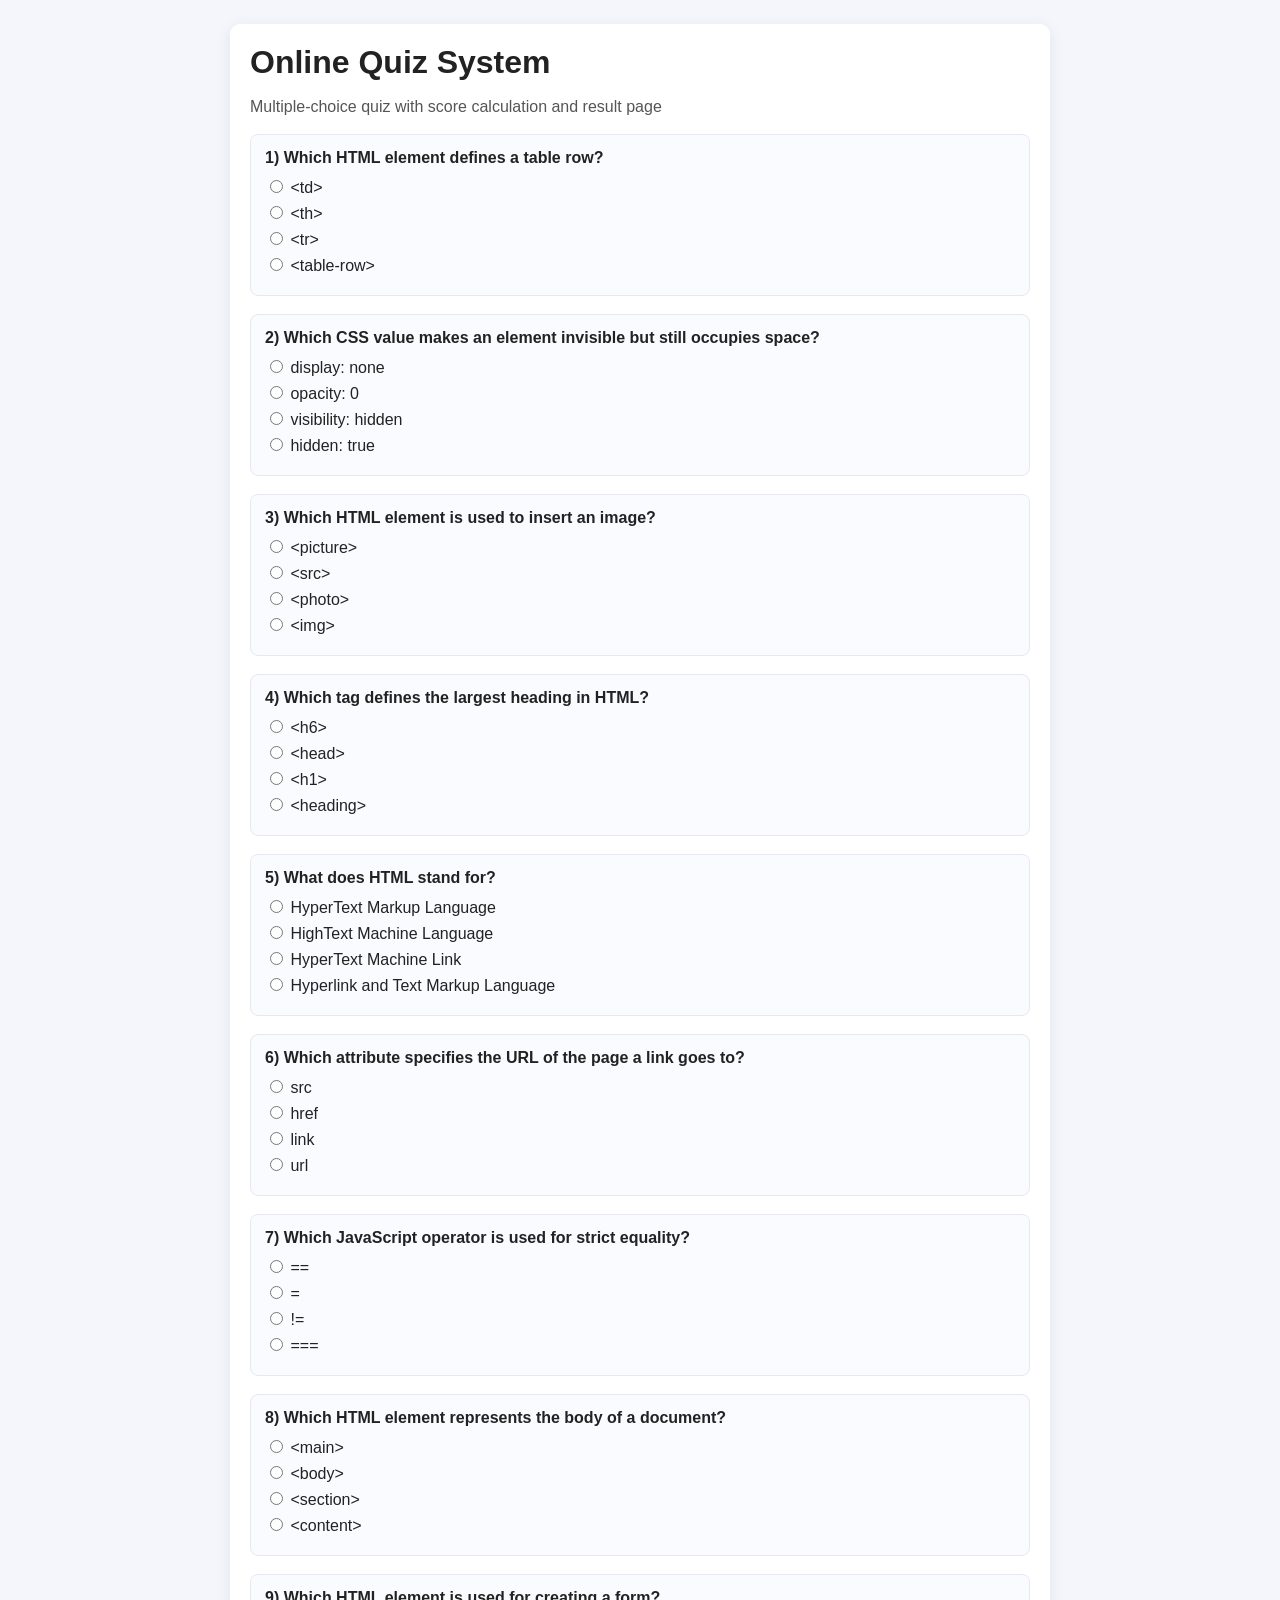
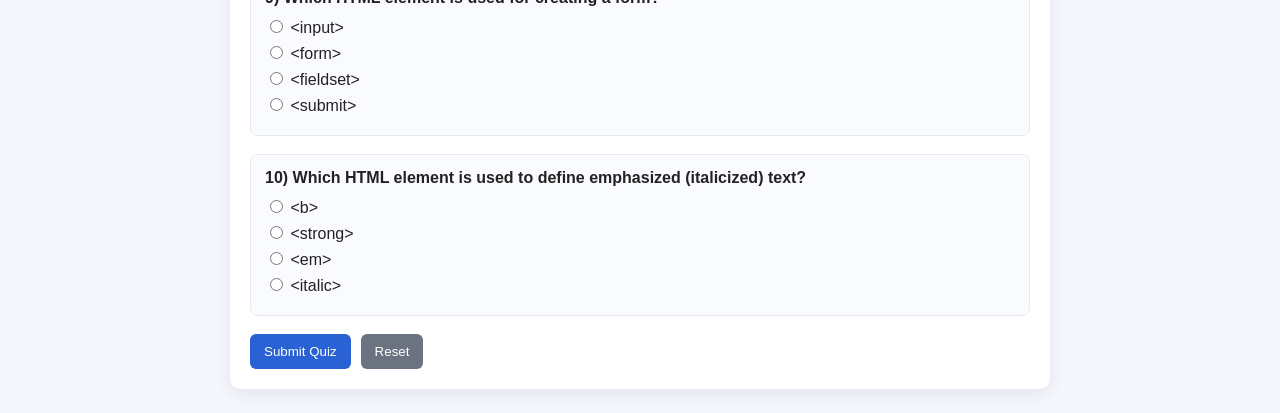
<file: index.html>
<!DOCTYPE html>
<html lang="en">
<head>
  <meta charset="UTF-8" />
  <meta name="viewport" content="width=device-width, initial-scale=1.0" />
  <title>Online Quiz System</title>
  <link rel="stylesheet" href="style.css" />
</head>
<body>
  <main class="container">
    <h1>Online Quiz System</h1>
    <p class="subtitle">Multiple-choice quiz with score calculation and result page</p>

    <form id="quiz-form">
      <div id="questions-container"></div>

      <div class="actions">
        <button type="submit">Submit Quiz</button>
        <button type="button" id="reset-btn">Reset</button>
      </div>
    </form>

    <section id="result" class="result hidden" aria-live="polite"></section>
  </main>

  <script src="question.js"></script>
  <script src="script.js"></script>
</body>
</html>
</file>
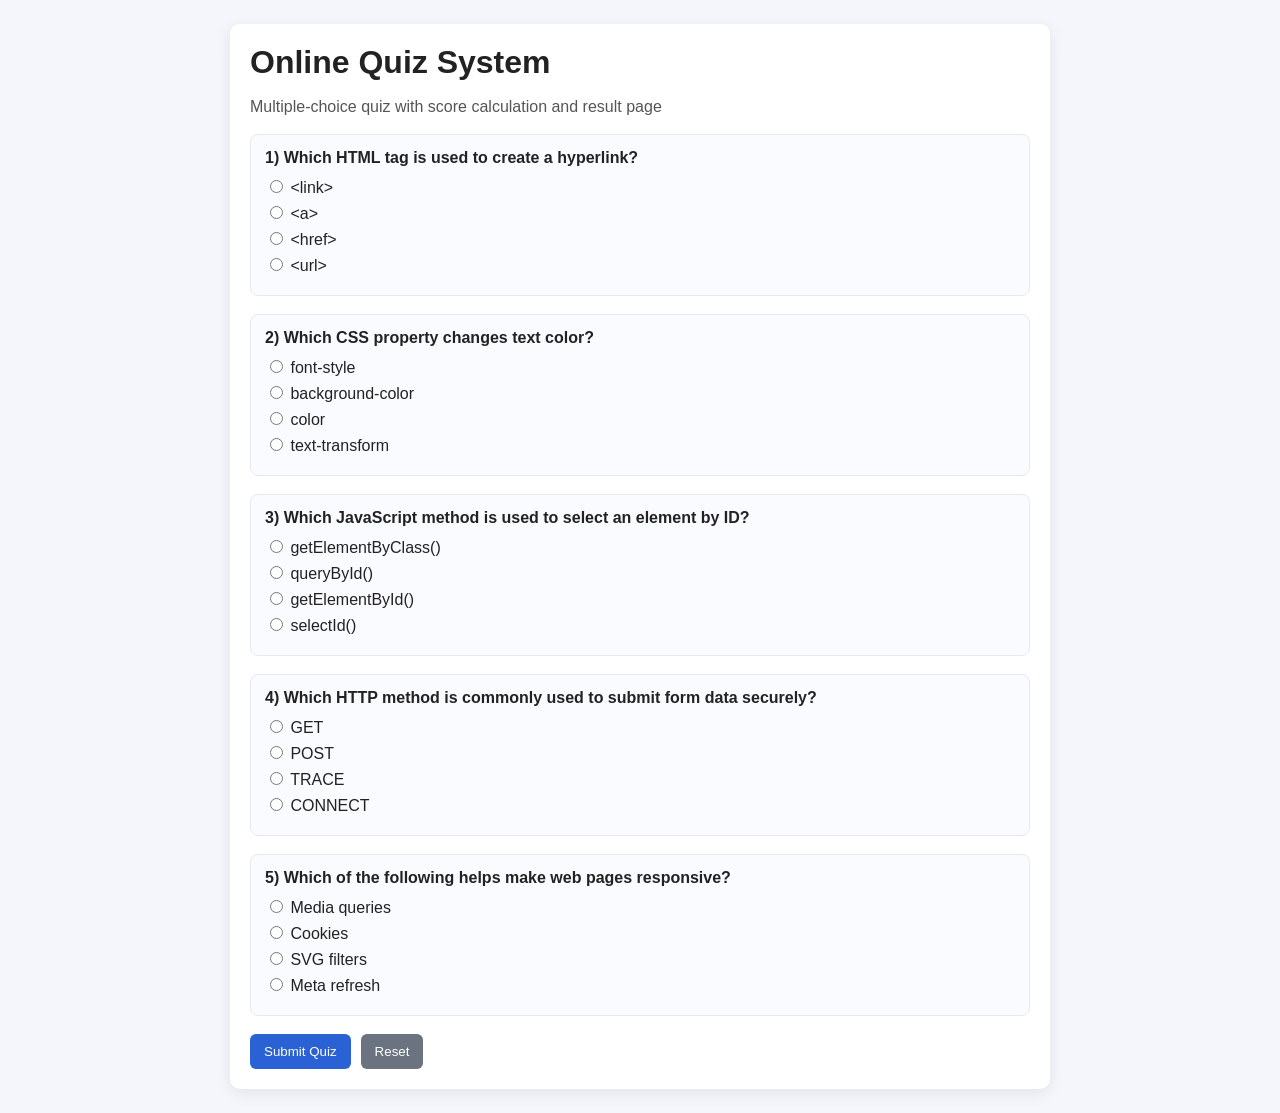
<file: Mini_Project_Online_Quiz/index.html>
<!DOCTYPE html>
<html lang="en">
<head>
  <meta charset="UTF-8" />
  <meta name="viewport" content="width=device-width, initial-scale=1.0" />
  <title>Online Quiz System</title>
  <link rel="stylesheet" href="style.css" />
</head>
<body>
  <main class="container">
    <h1>Online Quiz System</h1>
    <p class="subtitle">Multiple-choice quiz with score calculation and result page</p>

    <form id="quiz-form">
      <section class="question">
        <h2>1) Which HTML tag is used to create a hyperlink?</h2>
        <label><input type="radio" name="q1" value="a"> &lt;link&gt;</label>
        <label><input type="radio" name="q1" value="b"> &lt;a&gt;</label>
        <label><input type="radio" name="q1" value="c"> &lt;href&gt;</label>
        <label><input type="radio" name="q1" value="d"> &lt;url&gt;</label>
      </section>

      <section class="question">
        <h2>2) Which CSS property changes text color?</h2>
        <label><input type="radio" name="q2" value="a"> font-style</label>
        <label><input type="radio" name="q2" value="b"> background-color</label>
        <label><input type="radio" name="q2" value="c"> color</label>
        <label><input type="radio" name="q2" value="d"> text-transform</label>
      </section>

      <section class="question">
        <h2>3) Which JavaScript method is used to select an element by ID?</h2>
        <label><input type="radio" name="q3" value="a"> getElementByClass()</label>
        <label><input type="radio" name="q3" value="b"> queryById()</label>
        <label><input type="radio" name="q3" value="c"> getElementById()</label>
        <label><input type="radio" name="q3" value="d"> selectId()</label>
      </section>

      <section class="question">
        <h2>4) Which HTTP method is commonly used to submit form data securely?</h2>
        <label><input type="radio" name="q4" value="a"> GET</label>
        <label><input type="radio" name="q4" value="b"> POST</label>
        <label><input type="radio" name="q4" value="c"> TRACE</label>
        <label><input type="radio" name="q4" value="d"> CONNECT</label>
      </section>

      <section class="question">
        <h2>5) Which of the following helps make web pages responsive?</h2>
        <label><input type="radio" name="q5" value="a"> Media queries</label>
        <label><input type="radio" name="q5" value="b"> Cookies</label>
        <label><input type="radio" name="q5" value="c"> SVG filters</label>
        <label><input type="radio" name="q5" value="d"> Meta refresh</label>
      </section>

      <div class="actions">
        <button type="submit">Submit Quiz</button>
        <button type="button" id="reset-btn">Reset</button>
      </div>
    </form>

    <section id="result" class="result hidden" aria-live="polite"></section>
  </main>

  <script src="script.js"></script>
</body>
</html>
</file>
<file: style.css>
* {
  box-sizing: border-box;
}

body {
  margin: 0;
  font-family: Arial, sans-serif;
  background: #f4f6fb;
  color: #222;
}

.container {
  max-width: 820px;
  margin: 24px auto;
  padding: 20px;
  background: #fff;
  border-radius: 10px;
  box-shadow: 0 4px 16px rgba(0, 0, 0, 0.08);
}

h1 {
  margin-top: 0;
}

.subtitle {
  margin-top: -4px;
  color: #555;
}

.question {
  margin: 18px 0;
  padding: 14px;
  border: 1px solid #e6e9f0;
  border-radius: 8px;
  background: #fafbff;
}

.question h2 {
  margin: 0 0 10px;
  font-size: 1rem;
}

.question label {
  display: block;
  margin: 6px 0;
}

.actions {
  display: flex;
  gap: 10px;
  margin-top: 14px;
}

button {
  border: none;
  border-radius: 6px;
  padding: 10px 14px;
  cursor: pointer;
  background: #2a62d5;
  color: #fff;
}

button#reset-btn {
  background: #6b7280;
}

.result {
  margin-top: 20px;
  padding: 14px;
  border-radius: 8px;
  border: 1px solid #d9e2ff;
  background: #eef3ff;
}

.hidden {
  display: none;
}
</file>
<file: Mini_Project_Online_Quiz/style.css>
* {
  box-sizing: border-box;
}

body {
  margin: 0;
  font-family: Arial, sans-serif;
  background: #f4f6fb;
  color: #222;
}

.container {
  max-width: 820px;
  margin: 24px auto;
  padding: 20px;
  background: #fff;
  border-radius: 10px;
  box-shadow: 0 4px 16px rgba(0, 0, 0, 0.08);
}

h1 {
  margin-top: 0;
}

.subtitle {
  margin-top: -4px;
  color: #555;
}

.question {
  margin: 18px 0;
  padding: 14px;
  border: 1px solid #e6e9f0;
  border-radius: 8px;
  background: #fafbff;
}

.question h2 {
  margin: 0 0 10px;
  font-size: 1rem;
}

.question label {
  display: block;
  margin: 6px 0;
}

.actions {
  display: flex;
  gap: 10px;
  margin-top: 14px;
}

button {
  border: none;
  border-radius: 6px;
  padding: 10px 14px;
  cursor: pointer;
  background: #2a62d5;
  color: #fff;
}

button#reset-btn {
  background: #6b7280;
}

.result {
  margin-top: 20px;
  padding: 14px;
  border-radius: 8px;
  border: 1px solid #d9e2ff;
  background: #eef3ff;
}

.hidden {
  display: none;
}
</file>
